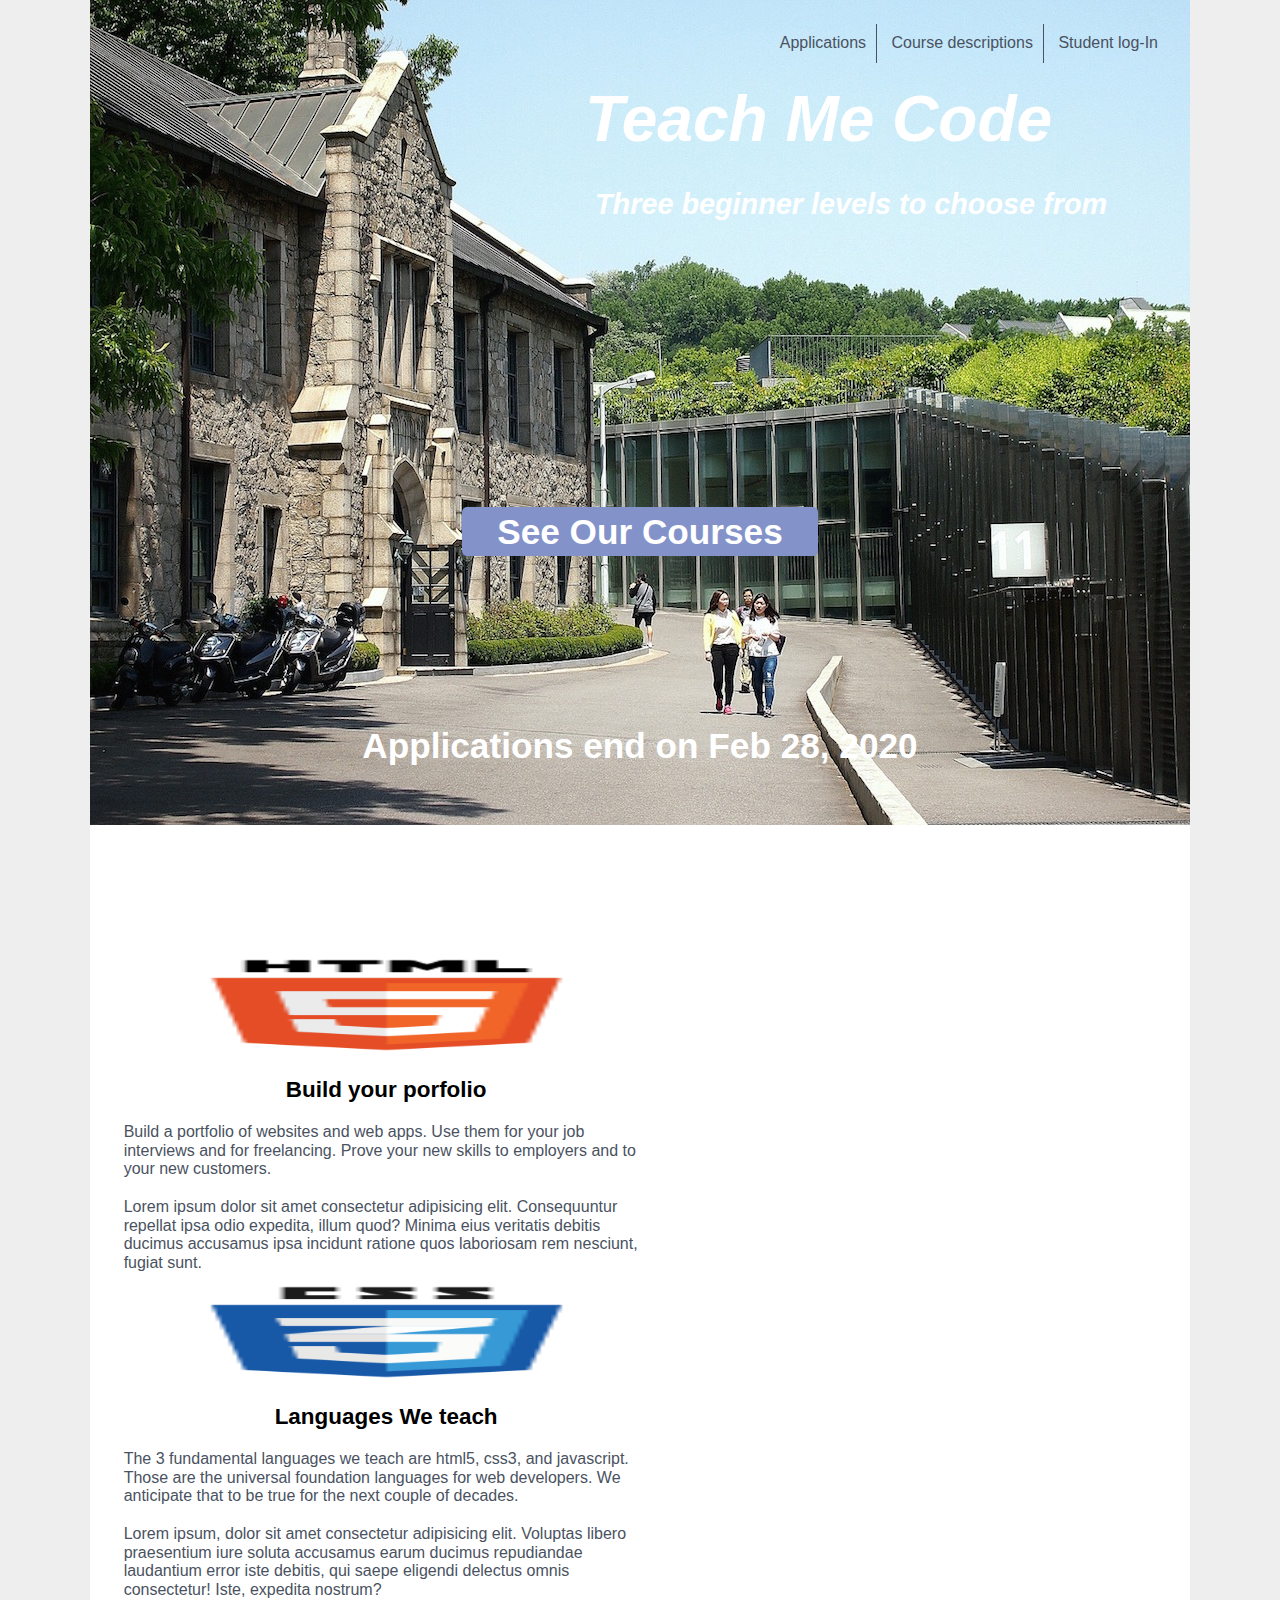
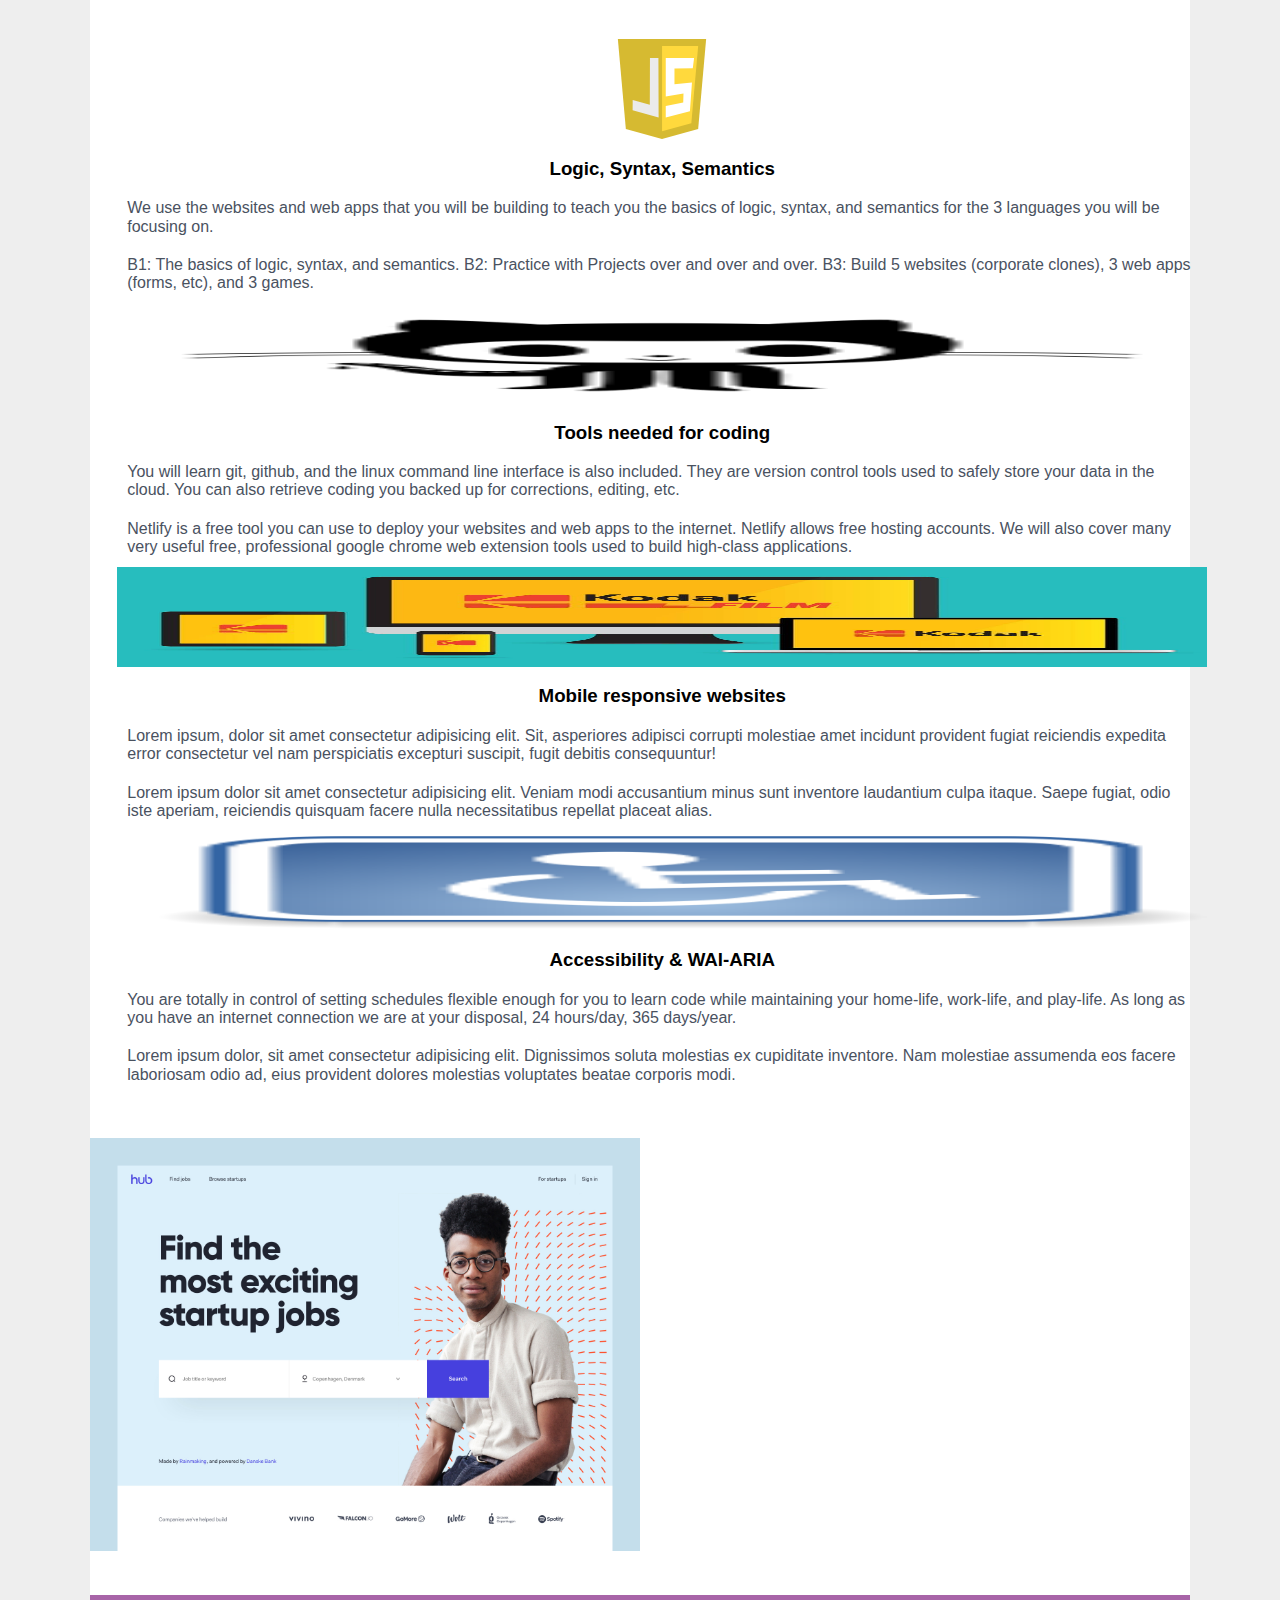
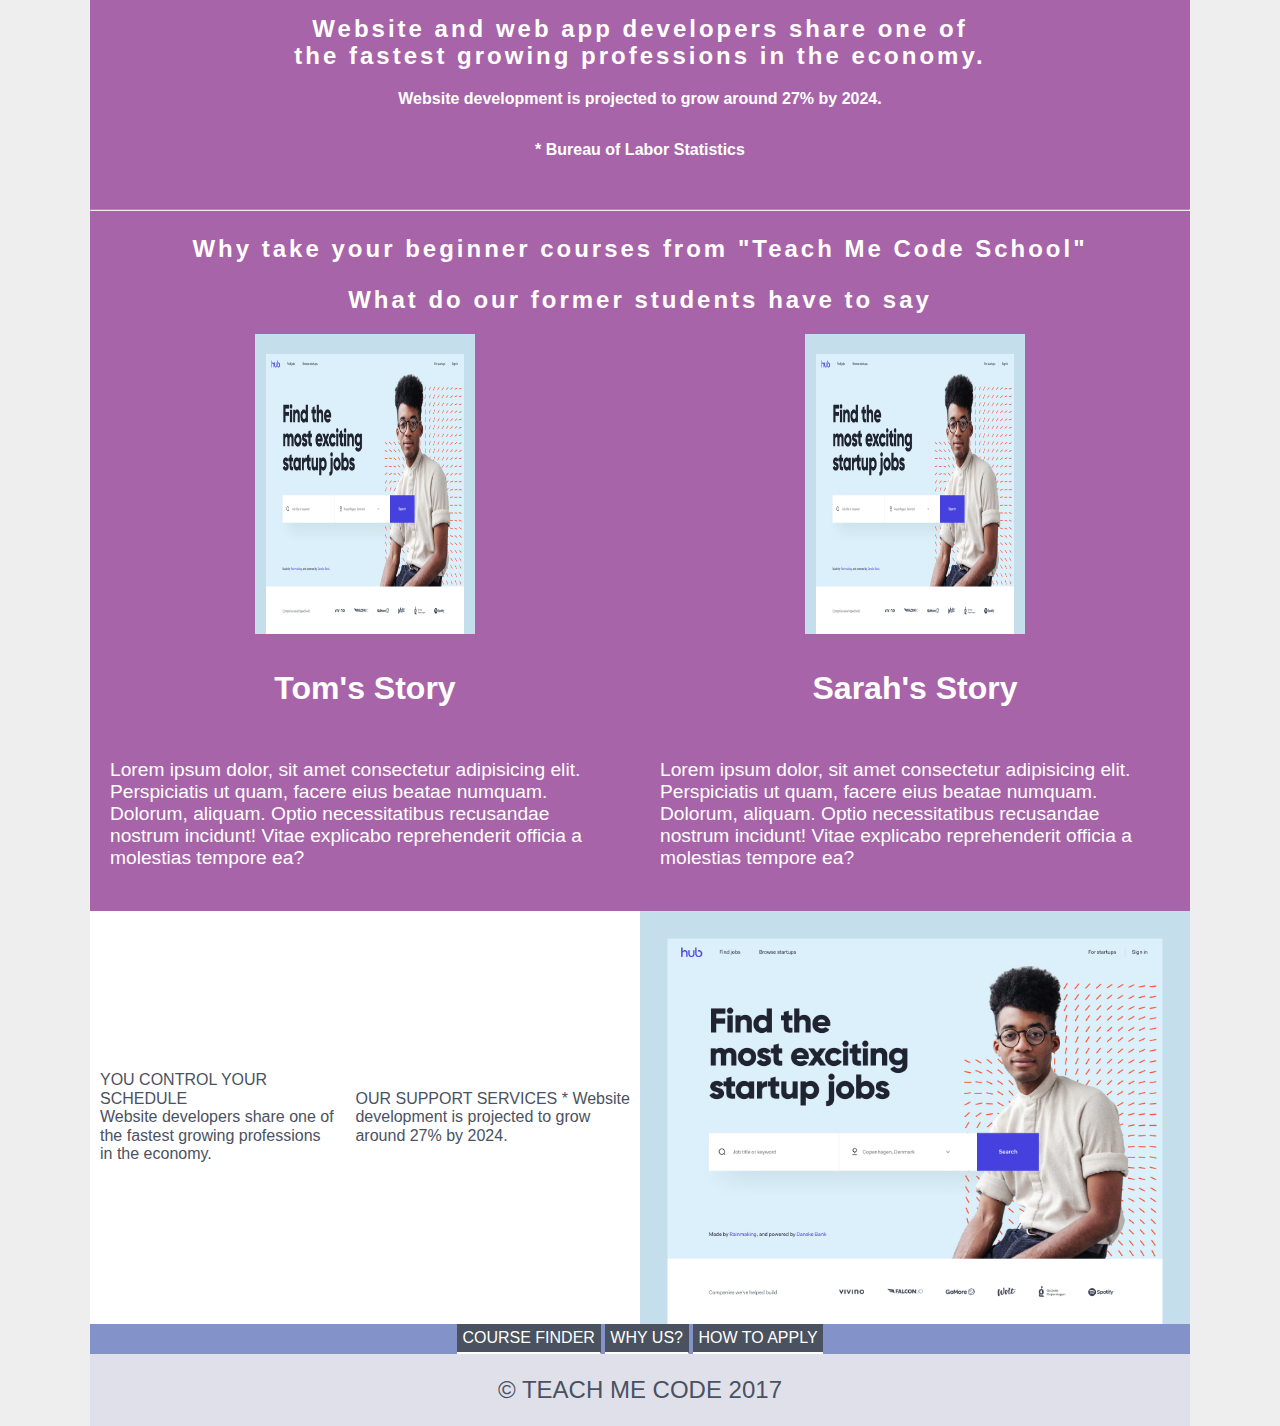
<file: index.html>
<!doctype html>
<html>
<head>
    <title>TEACH MY CODE COLLEGE</title>
    <meta charset="utf-8">
    <meta name="viewport" content="width=device-width, initial scale=1">
    <!-- NORMALIZE.CSS -->
    <link rel="stylesheet" type="text/css" href="css/normalize.css">
    <!-- CUSTOM CSS -->
<!--    <link rel="stylesheet" type="text/css" href="css/style.css">-->
    <!-- HTML5 SHIV -->
    <script src="js/html5shiv.js"></script>
    <!-- PICTUREFILL -->
    <script src="js/picturefill.min.js" async></script>
    
<style> 
    /*CSS STYLING FOR GLOBAL ELEMENTS*/
    html{
        background: #eee;
    }
    body{
        margin: 0 auto;
        width: 100%;
        background: white;
        font-family: Arial, Helvetica, sans-serif;
    }
    img{
        width:100%;
        display: block;
    }
    p{
        color: #4a525f;
        margin: 0;
    }
    #logo p{
        display: block;
        position: absolute;
        font-style: italic;
        font-weight: bold;
        width: 100%;
        text-align: left;
        top: 10%;
        padding-left: 45%;
        color: #ffffff;
        font-size: 4rem;
    }
    .apply-btn-text{
        font-size: 2.2em;
        font-weight: bold;
        max-width: 1100px;
        top: 88%;
    }
    /* header p{
        font-size: 2.2em;
        font-weight: bold;
        max-width: 1100px;
        top: 62%;
    } */

        
        
        
    
    /* --------------------------------------
      THE BEGINNING OF 'MOBILE 1ST' STYLING
    --------------------------------------- */ 
    
    /* header p{
        font-size: 2.2em;
        font-weight: bold;
        max-width: 1100px;
        top: 62%;
    } */

    /* .apply-btn-text{
        font-size: 2.2em;
        font-weight: bold;
        max-width: 1100px;
        top: 88%;
    } */

    .apply-btn-text{
        font-size: 1.2em;
        font-weight: bold;
        max-width: 1100px;
        top: 70%;
    }
    #logo p{
        display: block;
        position: absolute;
        font-style: italic;
        font-weight: bold;
        width: 100%;
        text-align: left;
        top: 10%;
        padding-left: 40%;
        color: #ffffff;
        font-size: 2.0rem;
    }    
    .buttons{
        width: 100%;
        float: left;
        /* padding-left: 2.5%; */
        text-align: center;
    }



    ul{/*TOP MENU STYLING*/
        width: 100%;
        padding: 0px;
        /* list-style: none!important; */
    }
    li{
        text-align: center;
        padding: 5px;
        background: #4a525f;
        /* font-style: italic; */
        border-bottom: 2px solid white;
    }
    li, li a{
        text-decoration:  none;
        color: white;
    }
    li:hover, li a:hover{
        background: #393535;
    }    
       
    header{/*BEGINNING OF HEADER STYLING*/ 
        position: relative;
    }
    header p{
        position: absolute;
        bottom: 60%;
        width: 100%;
        text-align: center;
        color: white;
        font-size: 1.6em;
    }
    #apply-btn{
        bottom: 51%;
    }
    #apply-btn a{
        padding: 5px 35px;
        text-decoration: none;
        background: #8393ca;
        color: white;
        border-radius: 5px;
    }
    #apply-btn a:hover{
        background: #3e486a;
    }/*END OF HEADER STYLING*/    
    
    
    .row1-1{/*BEGINNING OF ROW1 STYLING*/
        width: 100%;
        float: left;
        margin-bottom: 2%;
    }
    .buttons{
        width: 30%;
        float: left;
        padding-left: 2.5%;
        text-align: center;
    }
    .buttons a{
        text-decoration: none;
    }
    .row1-2{
        width: 100%;
        background: #e0e0e8;
        font-size: 1.6em;
        text-align: center;
        padding: 4% 0;
        display: inline-block;
    }/*END OF ROW1 STYLING*/    
    
    
    .row2{/*BEGINNING OF ROW2 STYLING*/
        background: #a864a8;
        display: inline-block;
        width: 100%;
        text-align: center;
    }
    .row2 img{
        width: 40%;
        display: inline-block;
    }
    .row2 p{
        font-size: 1.4em;
        padding: 3% 0;
        color: white;
    }/*END OF ROW2 STYLING*/   
    
    
    .row3-1{/*BEGINNING OF ROW3 STYLING*/
        display: inline-block;
        width: 100%;
        background: #e0e0e8;
        font-size: 1.6em;
        text-align: center;
        padding: 4% 0;
    }
    span a{
        text-decoration: underline;
        color: #ec008c;
    }
    footer p{
        text-align: center;
        padding-bottom: 2%;
        background: white;
    }/*END OF ROW3 STYLING*/    
    /* --------------------------
      END OF MOBILE 1ST STYLING
    --------------------------- */
    
    
    /* --------------------------------------
      DEVICES > 600PX
    --------------------------------------- */    
    @media screen and (min-width: 600px){   

    #logo p{
        text-align: left;
        padding-left: 45%;
        top: 20%;
        color: #ffffff;
        font-size:2.5rem;
    }


    #apply-btn{
        bottom: 51%;
    }
    
    .apply-btn-text{
        font-size: 1.2em;
        font-weight: bold;
        max-width: 1100px;
        top: 87%;
    }


    
    /*TOP MENU STYLING*/
    header ul{
        position: absolute;
        top: 8%;
        text-align: center;
        background: white;
    }
    header li, header li a{
        display: inline-block;
        background: transparent;
        border-bottom: none;
        color: #4a525f;
        padding: 5px;
    }
    header li{
        border-right: 1px solid #4a525f;
    }
    header li:last-child{
        border-right: none;
    }
    header li:hover, header li a:hover{
        background: #d9cccc;
    }
    /*END TOP MENU STYLING*/
    
    header p{
        bottom: 40%;
        font-size: 2em;
    }
    #apply-btn{
        bottom: 30%;
    }
    
    .row1-1{
        width: 50%;
        margin-top: 2%;
    }
    .row1-2{
        display: flex;
        width: 50%;
        justify-content: center;
        align-items: center;
        background: white;
    }
    .row1-2 p{
        max-width: 60%;
    }
    .row2 p{
        font-size: 2em;
    }
    .sarah, .tom{
        width: 50%;
        float: left;
        padding-bottom: 2%;
    }
    .row3{
        display: flex;
    }
    .row3-1{
        display: flex;
        flex: 1;
        justify-content: center;
        align-items: center;
        background: white;
    }
    .row3-1 p{
        max-width: 60%;
    }
    .row3-2{
        flex: 1;
    }
    
    
    /*FOOTER MENU*/
    footer ul{
        text-align: center;
        background: #8393ca;
        margin: 0;
    }
    footer li, footer li a{
        display: inline-block;
        
    }
    footer li{
        border-right: 1px solid #4a525f;
    }
    footer li:last-child{
        border-right: none;
    }
    footer li:hover, footer li a:hover{
        background: #3e486a;
    }
    footer p{
        padding-top: 2%;
        background: #e0e0eb;
        font-size: 1.2em;
    }
    }
    
    
    /* --------------------------------------
      DEVICES > 900PX
    --------------------------------------- */    
    @media screen and (min-width: 900px){
        body{
            max-width: 1100px;
            
        }
        header ul{
            max-width: 1100px;
            background: transparent;
            text-align: right;
            top: 1%;
            right: 2%;
        }

        /* #apply-btn{
        bottom: 51%;
        } */
        .apply-btn-text{
            font-size: 2.2em;
            font-weight: bold;
            max-width: 1100px;
            top: 88%;
        }
        header p{
            font-size: 2.2em;
            font-weight: bold;
            max-width: 1100px;
            top: 62%;
        }
        
        #logo p{
            text-align: left;
            padding-left: 45%;
            top: 10%;
            color: #ffffff;
            font-size:4rem;
        }
        .row1-1{
            font-size: 1.2em;
        }
        .row1-2, .row2 p, .row3-1{
            font-size: 2.5em;
        }
        footer p{
            font-size: 1.5em;
        } 
    }       
</style>
</head>    
    
<body> 
    <header>
        <picture>
            <source media="(min-width: 1100px)" srcset="images/university-1100.jpg"> 
            <source media="(min-width: 900px)" srcset="images/university-900.jpg">
            <img src="images/university-600.jpg" alt="university image">
        </picture>
        
        <div id="logo">
            <p>
                Teach Me Code
                <br/>
                <span style="font-size:1.8rem; padding-left:10px;">
                    Three beginner levels to choose from
                </span>
            </p>
        </div>        
                   
            <p id="apply-btn">
                <a href="">
                    See Our Courses
                </a>
            </p>
            <p class="apply-btn-text">
                Applications end on Feb 28, 2020
            </p> 
                    
        <nav>
            <ul>
                <li><a href="">Applications</a></li>
                <li><a href="">Course descriptions</a></li>
                <li><a href="">Student log-In</a></li>
            </ul>        
        </nav>
    </header>






    
    <main id="main-container" style="padding-right:10px; 
    margin-bottom:100px; margin-top:100px;">

        <section class="row1-1" 
        style="margin-bottom:20px; 
        margin-top:20px; padding:10px 10px;">

            <article class="buttons" style="width:100%;">
                <img src="images/icon-html5-png-128x128.png" 
                width="50" height="100"
                alt="icon for html5 programming language"/>
                <h3 style="margin-bottom:10px;">
                    Build your porfolio
                </h3>
                <p style="text-align:left; padding:10px 10px; font-size:1.0rem;">
                    Build a portfolio of websites and web apps. Use them for your job interviews and for freelancing. Prove your new skills to employers and to your new 
                    customers.
                </p>
                <p style="text-align:left; padding:10px 10px; font-size:1.0rem;">
                    Lorem ipsum dolor sit amet consectetur adipisicing elit. Consequuntur repellat ipsa odio expedita, illum quod? Minima eius veritatis debitis ducimus accusamus ipsa incidunt ratione quos laboriosam rem nesciunt, fugiat sunt.
                </p>   
            </article>
            
            <article class="buttons" style="width:100%;">
                <img src="images/icon-css3-png-128x128.png" 
                width="50" height="100"
                alt="icon for css3 programming language"/>
                <h3 style="margin-bottom:10px;">
                    Languages We teach
                </h3>
                <p style="text-align:left; padding:10px 10px; font-size:1.0rem;">
                    The 3 fundamental languages we teach are html5, css3, and javascript. Those are the universal foundation languages for web developers. We anticipate that to be true for the next couple of decades.
                </p>
                <p style="text-align:left; padding:10px 10px; font-size:1.0rem;">
                    Lorem ipsum, dolor sit amet consectetur adipisicing elit. Voluptas libero praesentium iure soluta accusamus earum ducimus repudiandae laudantium error iste debitis, qui saepe eligendi delectus omnis consectetur! Iste, expedita nostrum?
                </p>                                  
            </article> 
        </section>
        <section>
            <article class="buttons" style="width:100%;">
                <img src="images/tech-js-badge.svg" 
                width="50" height="100" 
                alt="icon for javascript programming language"/>
                <h3 style="margin-bottom:10px;">
                    Logic, Syntax, Semantics
                </h3>
                <p style="text-align:left; padding:10px 10px; font-size:1.0rem;">
                    We use the websites and web apps that you will be building to teach you the basics of logic, syntax, and semantics for the 3 languages you will be focusing on.
                </p> 
                <p style="text-align:left; padding:10px 10px; font-size:1.0rem;">
                    B1: The basics of logic, syntax, and semantics. B2: Practice with Projects over and over and over. B3: Build 5 websites (corporate clones), 3 web apps (forms, etc), and 3 games. 
                </p>
            </article>

            <article class="buttons" style="width:100%;">
                <img src="images/icon-github-png-128x128.png" 
                width="50" height="100" 
                alt="icon for html5 programming language"/>
                <h3 style="margin-bottom:10px;">
                    Tools needed for coding
                </h3>
                <p style="text-align:left; padding:10px 10px; font-size:1.0rem;">
                    You will learn git, github, and the linux command line interface is also included. They are version control tools used to safely store your data in the cloud. You can also retrieve coding you backed up for corrections, editing, etc.
                </p>
                <p style="text-align:left; padding:10px 10px; font-size:1.0rem;">
                   Netlify is a free tool you can use to deploy your websites and web apps to the internet. Netlify allows free hosting accounts. We will also cover many very useful free, professional google chrome web extension tools used to build high-class applications.   
                </p>
            </article>
        </section>
        <section>
            <article class="buttons" style="width:100%;">
                <img src="images/mobile-responsive-3devices-4.jpg" 
                width="50" height="100" 
                alt="icon for css3 programming language"/>
                <h3 style="margin-bottom:10px;">
                    Mobile responsive websites
                </h3>
                <p style="text-align:left; padding:10px 10px; font-size:1.0rem;">
                    Lorem ipsum, dolor sit amet consectetur adipisicing elit. Sit, asperiores adipisci corrupti molestiae amet incidunt provident fugiat reiciendis expedita error consectetur vel nam perspiciatis excepturi suscipit, fugit debitis consequuntur!
                </p>
                <p style="text-align:left; padding:10px 10px; font-size:1.0rem;">
                    Lorem ipsum dolor sit amet consectetur adipisicing elit. Veniam modi accusantium minus sunt inventore laudantium culpa itaque. Saepe fugiat, odio iste aperiam, reiciendis quisquam facere nulla necessitatibus repellat placeat alias.
                </p>                   
            </article>       

            <article class="buttons" style="width:100%;">
                <img src="images/icon-wai-aria-accessibility-png-128x128.png" 
                width="50" height="100" 
                alt="icon for javascript programming language"/>
                <h3 style="margin-bottom:10px;">
                    Accessibility & WAI-ARIA
                </h3>
                <p style="text-align:left; padding:10px 10px; font-size:1.0rem;">
                    You are totally in control of setting schedules flexible enough for you to learn code while maintaining your home-life, work-life, and play-life. As long as you have an internet connection we are at your disposal, 24 hours/day, 365 days/year.
                </p>
                <p style="text-align:left; padding:10px 10px; font-size:1.0rem;">
                    Lorem ipsum dolor, sit amet consectetur adipisicing elit. Dignissimos soluta molestias ex cupiditate inventore. Nam molestiae assumenda eos facere laboriosam odio ad, eius provident dolores molestias voluptates beatae corporis modi.                 
                </p>
            </article>
        </section>
    </main>
        
        

        <div class="row1-2" style="font-size:1.5rem;">
            <img src="images/hub-find-startup-jobs.jpg"
            alt="icon for html5 programming language"/>
        </div>
        <div class="row2">
            <h2 style="color:#ffffff; letter-spacing:3px;">
                Website and web app developers share one of 
                <br/>the fastest growing professions in the economy.                
            </h2>
            <h3 style="color:white; font-size:1.0rem;">
                Website development is projected to grow around 27% by 2024.
                <span>
                    <p style="color:white; font-size:1.0rem;">
                    * Bureau of Labor Statistics
                    </p>
                </span>
            </h3>            
            <hr/>
            <h3 style="color:#ffffff; letter-spacing:3px; font-size:1.5rem;">
                Why take your beginner courses from "Teach Me Code School"
            </h3>
            <h2 style="color:#ffffff; letter-spacing:3px;">What do our former students have to say</h2>
            <div class="tom">
                <img src="images/hub-find-startup-jobs.jpg"
                width="500" height="300">
                <h3 style="font-size:2rem; color:white;">Tom's Story</h3>
                <p style="padding:20px 20px; text-align:left; font-size:1.2rem; color:white;">Lorem ipsum dolor, sit amet consectetur adipisicing elit. Perspiciatis ut quam, facere eius beatae numquam. Dolorum, aliquam. Optio necessitatibus recusandae nostrum incidunt! Vitae explicabo reprehenderit officia a molestias tempore ea?</p>
            </div>
            <div class="sarah">
                <img src="images/hub-find-startup-jobs.jpg"
                width="500" height="300">
                <h3 style="font-size:2rem; color:white;">Sarah's Story</h3>
                <p style="padding:20px 20px; text-align:left; font-size:1.2rem; color:white;">Lorem ipsum dolor, sit amet consectetur adipisicing elit. Perspiciatis ut quam, facere eius beatae numquam. Dolorum, aliquam. Optio necessitatibus recusandae nostrum incidunt! Vitae explicabo reprehenderit officia a molestias tempore ea?</p>
            </div>
        </div>         
        <div class="row3">
            <div class="row3-1">
                <p style="text-align:left; font-size:1.0rem; padding:10px">
                    YOU CONTROL YOUR SCHEDULE
                    <br/>Website developers share one of the fastest growing professions in the economy.                    
                </p>
                <p style="text-align:left; font-size:1.0rem; padding:10px 10px;">
                    OUR SUPPORT SERVICES
                    * Website development is projected to grow around 27% by 2024.
                </p>
            </div> 
            <div class="row3-2">
                <img src="images/hub-find-startup-jobs.jpg">
            </div>
        </div>        
        <footer>
            <nav>
                <ul>
                    <li><a href="">COURSE FINDER</a></li>               
                    <li><a href="">WHY US?</a></li>
                    <li><a href="">HOW TO APPLY</a></li>
                </ul>
                    <p>&copy; TEACH ME CODE 2017</p>
            </nav>
        </footer>
    </main>   
</body>
</html>
</file>
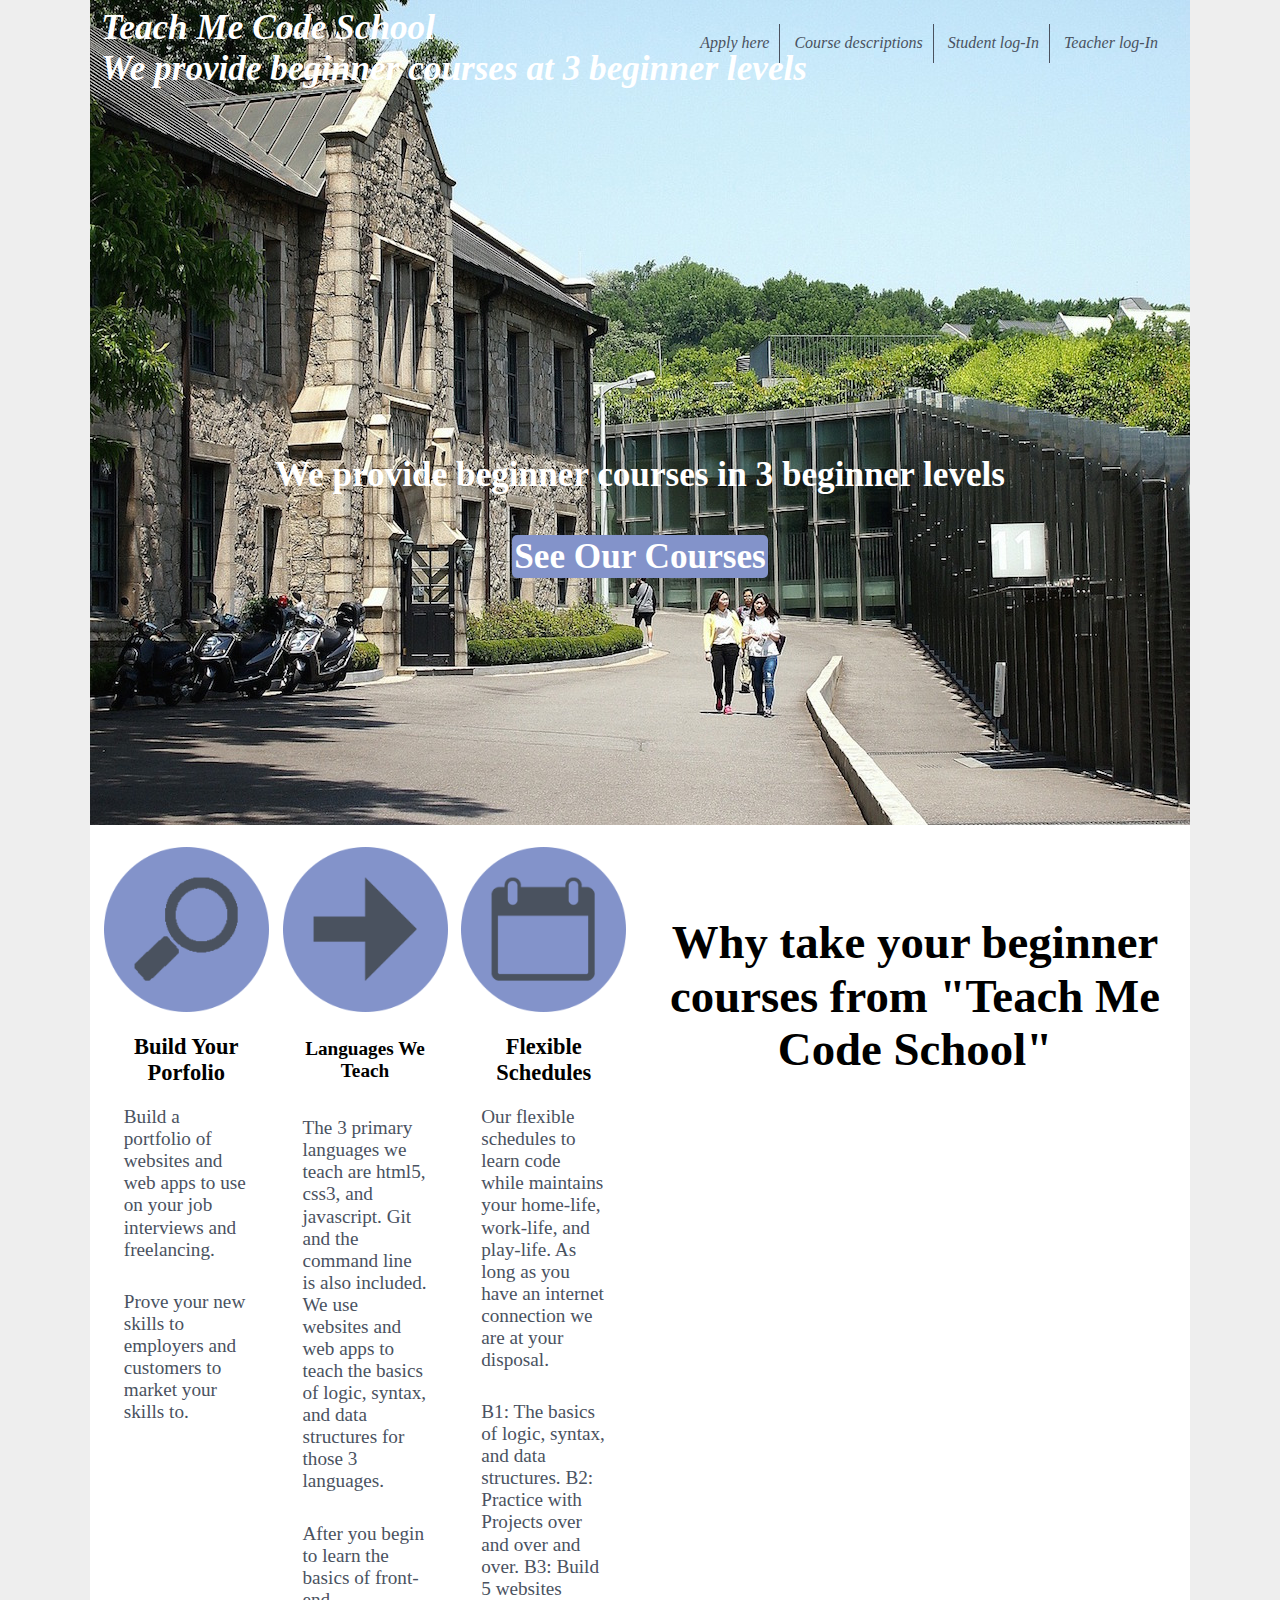
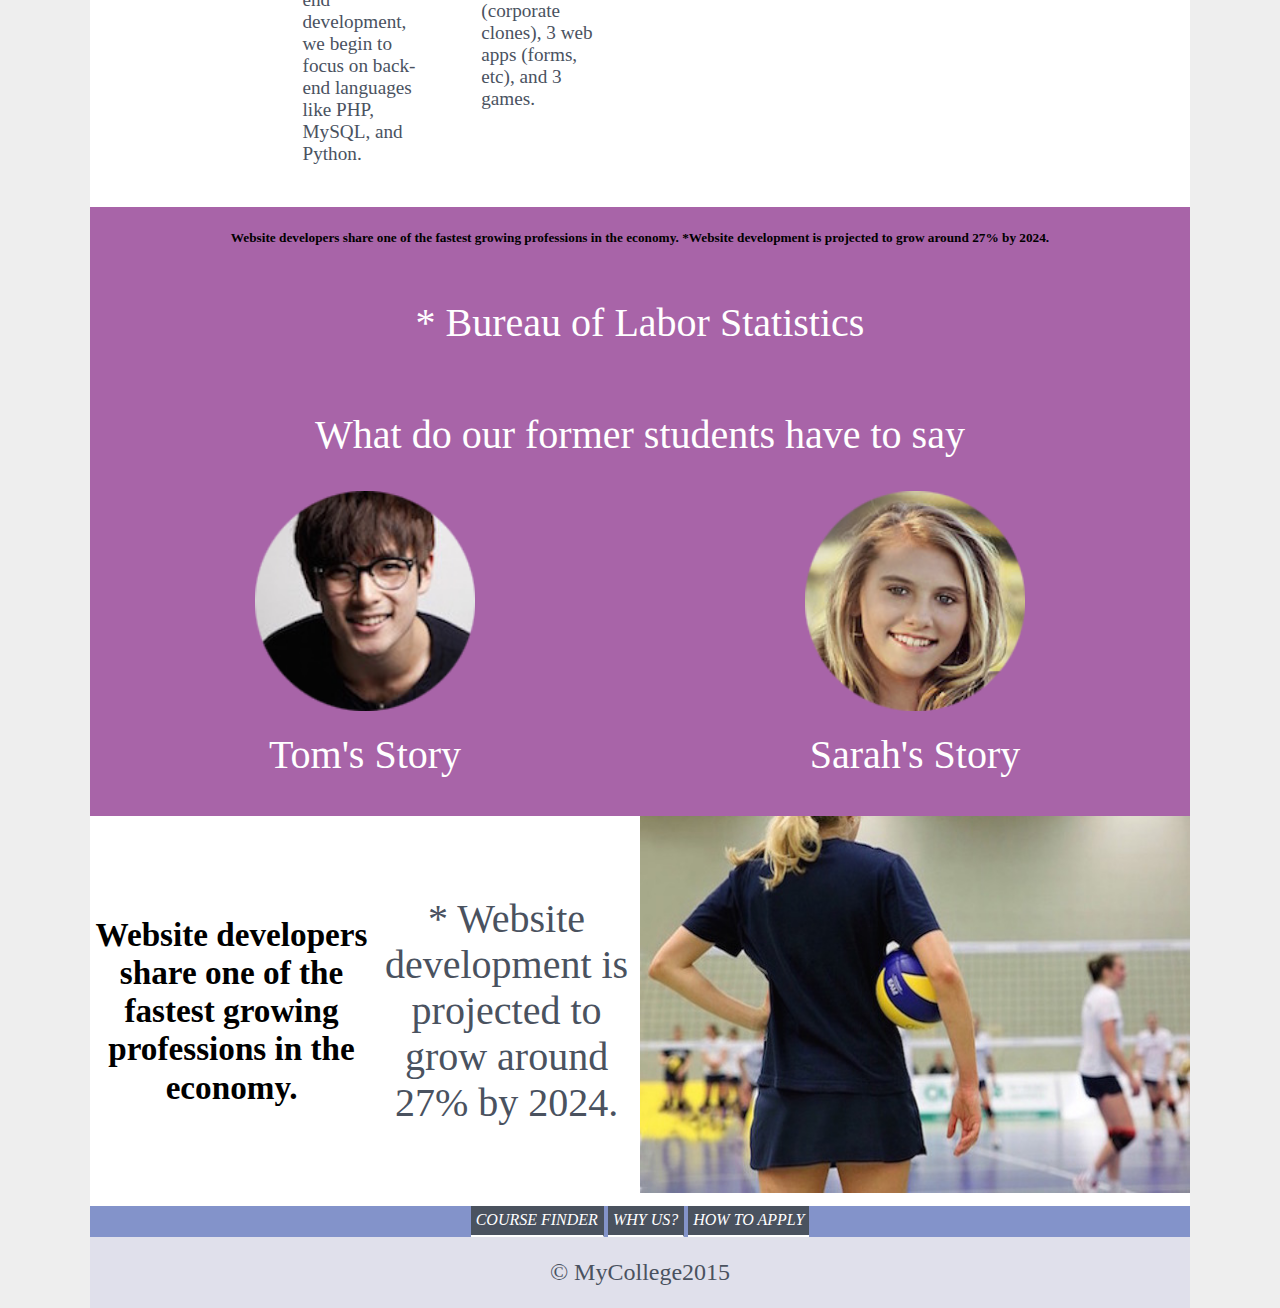
<file: old-index.html>
<!doctype html>
<html>
<head>
    <title>Teach Me Code School</title>
    <meta charset="utf-8">
    <meta name="viewport" content="width=device-width", initial scale="1.">
    <!-- NORMALIZE.CSS -->
    <link rel="stylesheet" type="text/css" href="css/normalize.css">
    <!-- CUSTOM CSS -->
<!--    <link rel="stylesheet" type="text/css" href="css/style.css">-->
    <!-- HTML5 SHIV -->
    <script src="js/html5shiv.js"></script>
    <!-- PICTUREFILL -->
    <script src="js/picturefill.min.js" async></script>
    
<style> 
    /*CSS STYLING FOR GLOBAL ELEMENTS*/
    html{
        background: #eee;
        /* color: #000000!important; */
    }
    body{
        margin: 0 auto;
        width: 100%;
        background: white;
        /* color: #000000!important; */
    }
    img{
        width:100%;
        display: block;
    }
    p{
        color: #4a525f;
        margin: 0;
    }
    #logo p{
        display: block;
        position: absolute;
        top: 1%;
        color: white;
        font-size: 2.2em;
        font-style: italic;
        font-weight: bold;
        width: 100%;
        text-align: center;
    }
    
    
    /* --------------------------------------
      THE BEGINNING OF 'MOBILE 1ST' STYLING
    --------------------------------------- */    
    ul{/*TOP MENU STYLING*/
        width: 100%;
        padding: 0px;
        list-style: none!important;
    }
    li{
        text-align: center;
        padding: 5px;
        background: #4a525f;
        font-style: italic;
        border-bottom: 2px solid white;
    }
    li, li a{
        text-decoration:  none;
        color: white;
    }
    li:hover, li a:hover{
        background: #393535;
    }    
       
    header{/*BEGINNING OF HEADER STYLING*/ 
        position: relative;
    }
    header p{
        position: absolute;
        bottom: 60%;
        width: 100%;
        text-align: center;
        color: white;
        font-size: 1.6em;
    }
    #apply-btn{
        bottom: 50%;
    }
    #apply-btn a{
        padding: 2px;
        text-decoration: none;
        background: #8393ca;
        color: white;
        border-radius: 5px;
    }
    #apply-btn a:hover{
        background: #3e486a;
    }/*END OF HEADER STYLING*/    
    
    
    .row1-1{/*BEGINNING OF ROW1 STYLING*/
        width: 100%;
        float: left;
        margin-bottom: 2%;
    }
    .buttons{
        width: 30%;
        float: left;
        padding-left: 2.5%;
        text-align: center;
    }
    .buttons a{
        text-decoration: none;
    }
    .row1-2{
        width: 100%;
        background: #e0e0e8;
        font-size: 1.6em;
        text-align: center;
        padding: 4% 0;
        display: inline-block;
    }/*END OF ROW1 STYLING*/    
    
    
    .row2{/*BEGINNING OF ROW2 STYLING*/
        background: #a864a8;
        display: inline-block;
        width: 100%;
        text-align: center;
    }
    .row2 img{
        width: 40%;
        display: inline-block;
    }
    .row2 p{
        font-size: 1.4em;
        padding: 3% 0;
        color: white;
    }/*END OF ROW2 STYLING*/   
    
    
    .row3-1{/*BEGINNING OF ROW3 STYLING*/
        display: inline-block;
        width: 100%;
        background: #e0e0e8;
        font-size: 1.6em;
        text-align: center;
        padding: 4% 0;
    }
    span a{
        text-decoration: underline;
        color: #ec008c;
    }
    footer p{
        text-align: center;
        padding-bottom: 2%;
        background: white;
    }/*END OF ROW3 STYLING*/    
    /* --------------------------
      END OF MOBILE 1ST STYLING
    --------------------------- */
    
    
    /* --------------------------------------
      DEVICES > 600PX
    --------------------------------------- */    
    @media screen and (min-width: 600px){       
    
    /*TOP MENU STYLING*/
    header ul{
        position: absolute;
        top: 8%;
        text-align: center;
        background: white;
    }
    header li, header li a{
        display: inline-block;
        background: transparent;
        border-bottom: none;
        color: #4a525f;
        padding: 5px;
    }
    header li{
        border-right: 1px solid #4a525f;
    }
    header li:last-child{
        border-right: none;
    }
    header li:hover, header li a:hover{
        background: #d9cccc;
    }
    /*END TOP MENU STYLING*/
    
    header p{
        bottom: 40%;
        font-size: 2em;
    }
    #apply-btn{
        bottom: 30%;
    }
    
    .row1-1{
        width: 50%;
        margin-top: 2%;
    }
    .row1-2{
        display: flex;
        width: 50%;
        justify-content: center;
        align-items: center;
        background: white;
    }
    .row1-2 p{
        max-width: 60%;
    }
    .row2 p{
        font-size: 2em;
    }
    .sarah, .tom{
        width: 50%;
        float: left;
        padding-bottom: 2%;
    }
    .row3{
        display: flex;
    }
    .row3-1{
        display: flex;
        flex: 1;
        justify-content: center;
        align-items: center;
        background: white;
    }
    .row3-1 p{
        max-width: 60%;
    }
    .row3-2{
        flex: 1;
    }
    
    
    /*FOOTER MENU*/
    footer ul{
        text-align: center;
        background: #8393ca;
        margin: 0;
    }
    footer li, footer li a{
        display: inline-block;
        
    }
    footer li{
        border-right: 1px solid #4a525f;
    }
    footer li:last-child{
        border-right: none;
    }
    footer li:hover, footer li a:hover{
        background: #3e486a;
    }
    footer p{
        padding-top: 2%;
        background: #e0e0eb;
        font-size: 1.2em;
    }
    }
    
    
    /* --------------------------------------
      DEVICES > 900PX
    --------------------------------------- */    
    @media screen and (min-width: 900px){
        body{
            max-width: 1100px;
            /* color: #000000!important; */
            
        }
        header ul{
            max-width: 1100px;
            background: transparent;
            text-align: right;
            top: 1%;
            right: 2%;
        }
        header p{
            font-size: 2.2em;
            font-weight: bold;
            max-width: 1100px;
        }
        #logo p{
            text-align: left;
            padding-left: 1%;
        }
        .row1-1{
            font-size: 1.2em;
        }
        .row1-2, .row2 p, .row3-1{
            font-size: 2.5em;
        }
        footer p{
            font-size: 1.5em;
        }
        
        
    }       
</style>
</head>    
    
<body>    
    <header>
        <picture>
            <source media="(min-width: 1100px)" srcset="images/university-1100.jpg"> 
            <source media="(min-width: 900px)" srcset="images/university-900.jpg">
            <img src="images/university-600.jpg" alt="university image">
        </picture>        
        
        <div id="logo">
            <p>Teach Me Code School
                <br/>We provide beginner courses at 3 beginner levels
            </p>
        </div>        
            <p>We provide beginner courses in 3 beginner levels</p>        
            <p id="apply-btn"><a href="">See Our Courses</a></p>
                    
        <nav>
            <ul>
                <li><a href="">Apply here</a></li>
                <li><a href="">Course descriptions</a></li>
                <li><a href="">Student log-In</a></li>
                <li><a href="">Teacher log-In</a></li>
            </ul>        
        </nav>
    </header>
    
    <main>
        <div class="row1-1">
                    <div class="buttons">
                        <img src="images/magnifying.png"/>
                        <h3 style="margin-bottom:10px;">Build Your Porfolio</h3>
                        <p style="text-align:left; margin:10px 10px; padding:10px 10px;">Build a portfolio of websites and web apps to use on your job interviews and freelancing.
                        </p>
                        <p style="text-align:left; margin:10px 10px; padding:10px 10px;">Prove your new skills to employers and customers to market your skills to.
                        </p>   
                    </div>
                <div>
                    <div class="buttons">
                        <img src="images/arrow.png"/>
                        <h4>Languages We Teach</h4>
                        <p style="text-align:left; margin:10px 10px; padding:10px 10px;">The 3 primary languages we teach are html5, css3, and javascript. Git and the command line is also included. We use websites and web apps to teach the basics of logic, syntax, and data structures for those 3 languages.</p>
                        <p style="text-align:left; margin:10px 10px; padding:10px 10px;">          After you begin to learn the basics of front-end development, we begin to focus on back-end languages like PHP, MySQL, and Python.              
                        </p>
                    </div>
                </div>        
                <div class="buttons"> 
                    <div>
                        <img src="images/calendar.png"/>
                        <h3 style="margin-bottom:10px;">Flexible Schedules</h3>
                        <p style="text-align:left; margin:10px 10px; padding:10px 10px;">Our flexible schedules to learn code while maintains your home-life, work-life, and play-life. As long as you have an internet connection we are at your disposal.                       
                        </p>
                        <p style="text-align:left; margin:10px 10px; padding:10px 10px;"> B1: The basics of logic, syntax, and data structures. B2: Practice with Projects over and over and over. B3: Build 5 websites (corporate clones), 3 web apps (forms, etc), and 3 games. 
                        </p>
                    </div>
                </div>  
        </div>           
        <div class="row1-2">
            <h3>Why take your beginner courses from "Teach Me Code School"</h3>
        </div>
        

        <div class="row2">
            <h5>Website developers share one of the fastest growing professions in the economy. *Website development is projected to grow around 27% by 2024.</h5>
            <p>* Bureau of Labor Statistics</p>
            <p>What do our former students have to say</p>
            <div class="tom">
                <img src="images/man.png">
                <p>Tom's Story</p>
            </div>
            <div class="sarah">
                <img src="images/woman.png">
                <p>Sarah's Story</p>
            </div>
        </div> 
        
        <div class="row3">
            <div class="row3-1">
                <h5>Website developers share one of the fastest growing professions in the economy.                    
                </h5>
                <p>* Website development is projected to grow around 27% by 2024.</p>
            </div> 
            <div class="row3-2">
                <img src="images/volleyball.jpg">
            </div>
        </div>
        
        <footer>
            <nav>
                <ul>
                    <li><a href="">COURSE FINDER</a></li>               
                    <li><a href="">WHY US?</a></li>
                    <li><a href="">HOW TO APPLY</a></li>
                </ul>
                    <p>&copy; MyCollege2015</p>
            </nav>
        </footer>
    </main>   
</body>
</html>
</file>
<file: css/style.css>
/*-------------
  MOBILE FIRST
--------------*/
html{
    background: #eee;
}
body{
    margin: 0 auto;
    width: 100%;
    background: #fff;
}
img{
    width: 100%;
    display: block;
}
p{
    color: #4a525f;
    margin: 0;
}
#logo p{
    display: block;
    position: absolute;
    top: 1%;
    color: blue;
    font-size: 2.2em;
    font-weight: bold;
    width: 100%;
    text-align: center;       
}

/* TOP MENU */
ul{
    width: 100%;
    padding: 0;
    list-style: none!important;
}
li{
    text-align: center;
    padding: 5px;
    background: #4a525f;
    font-style: italic;
    border-bottom: 2px solid white;
}
li, li a{
    text-decoration: none;
    color: white;
}
li:hover, li a:hover{
    background: #393535;
}
/* TOP MENU END */
</file>
